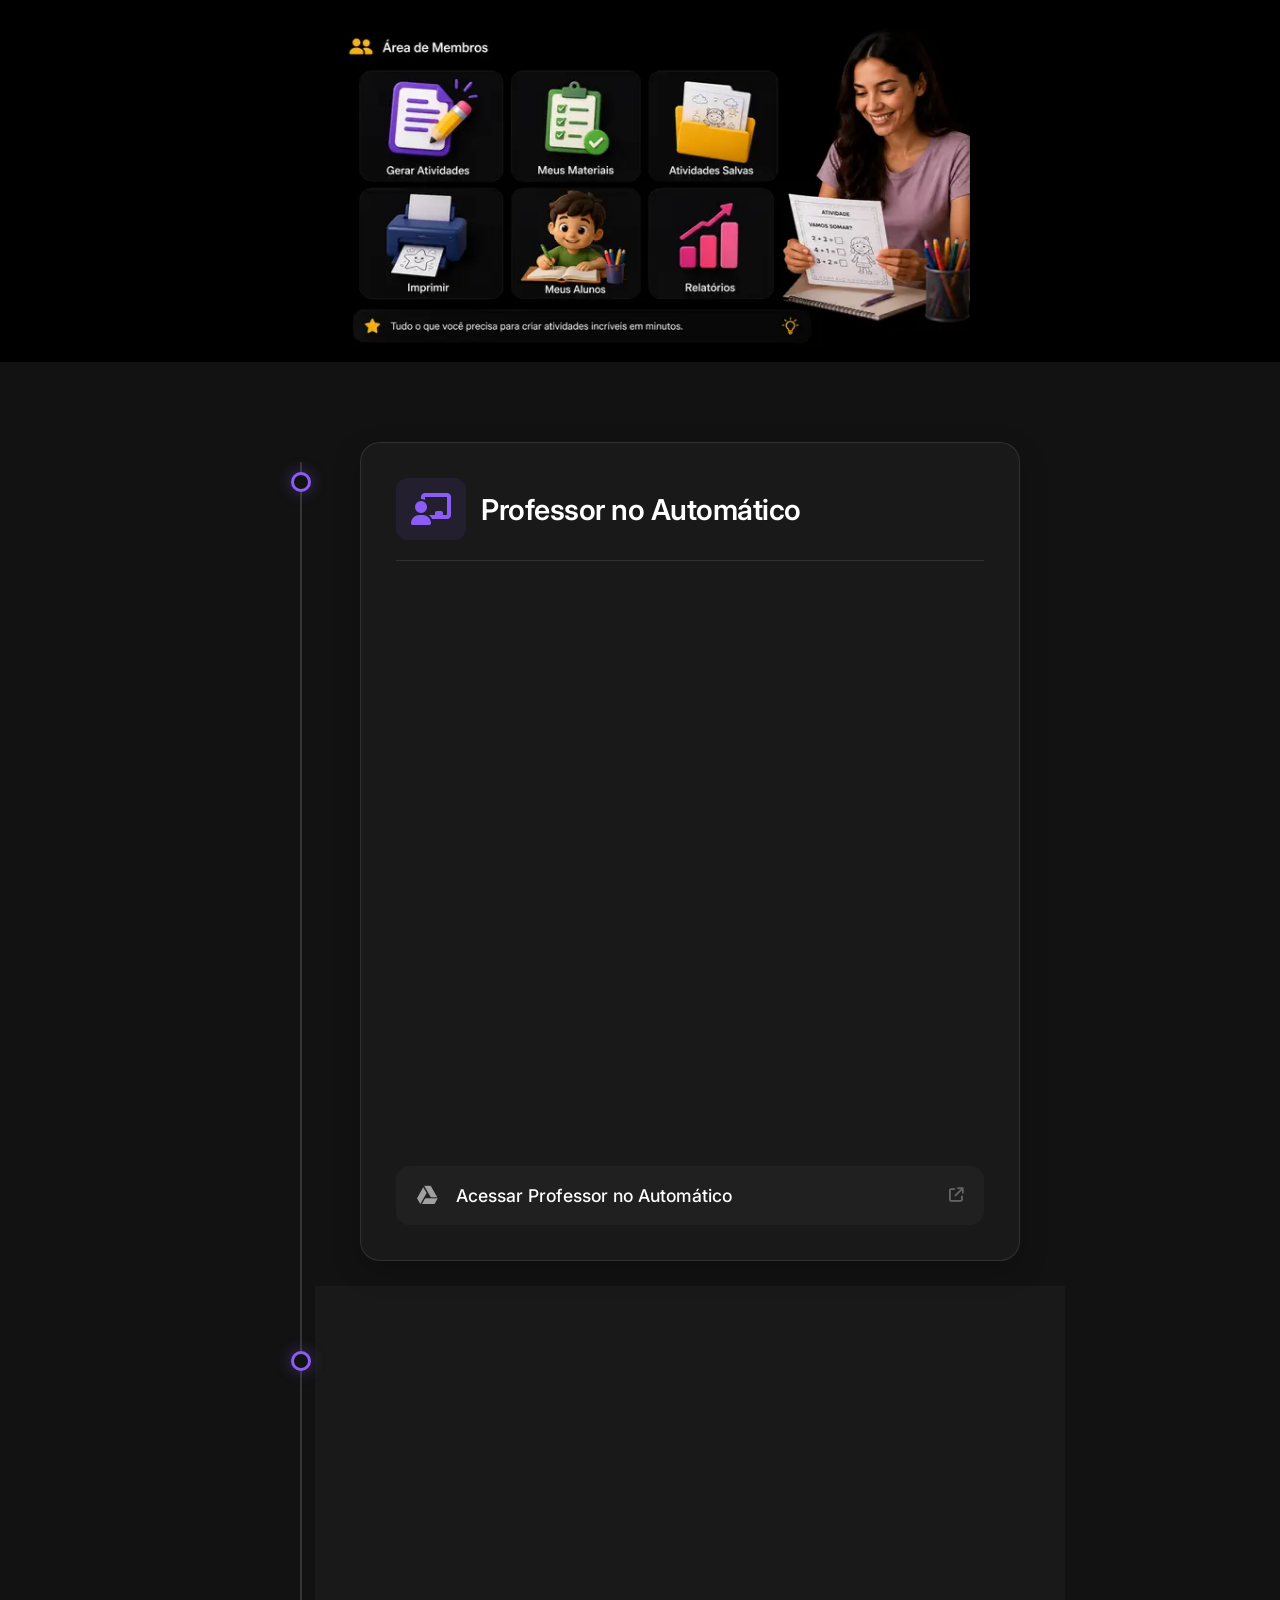
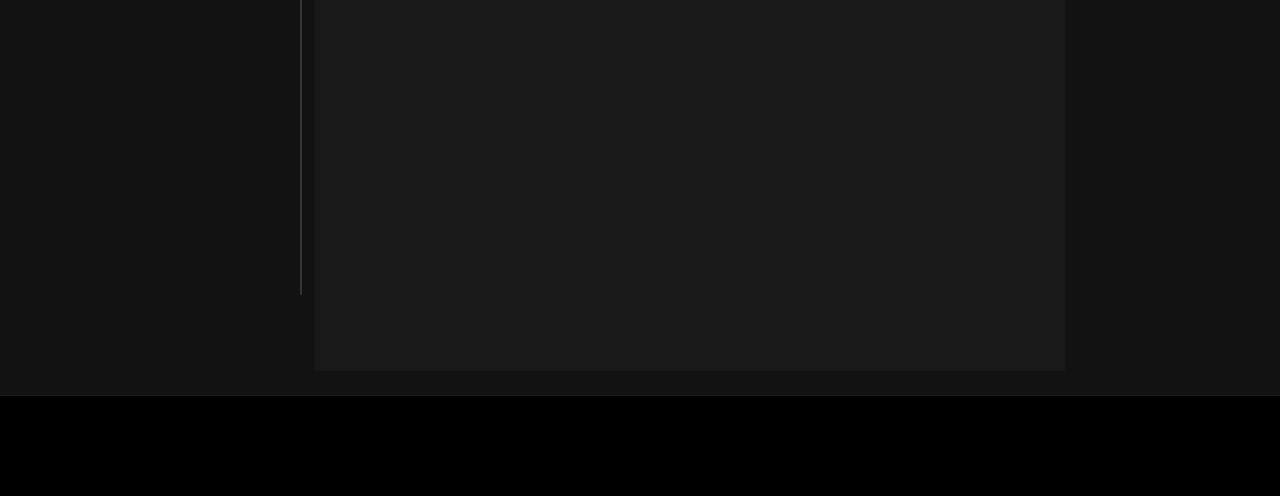
<file: m3423485/index.html>
<!DOCTYPE html>
<html lang="pt-BR">

<head>
    <meta charset="UTF-8">
    <meta name="viewport" content="width=device-width, initial-scale=1.0">
    <title>Área de Membros</title>
    <meta name="description" content="Área de membros exclusiva com materiais e bônus.">
    <link rel="stylesheet" href="styles.css">
    <link href="https://fonts.googleapis.com/css2?family=Inter:wght@300;400;600;700&display=swap" rel="stylesheet">
    <link rel="stylesheet" href="https://cdnjs.cloudflare.com/ajax/libs/font-awesome/6.4.0/css/all.min.css">
</head>

<body>
    <header class="banner">
        <div class="banner-content">
            <img src="banner.webp" alt="Banner Área de Membros" class="banner-image">
        </div>
    </header>

    <main class="content-area">
        <div class="timeline">
            <!-- Linha da Timeline -->
            <div class="timeline-line"></div>

            <!-- Módulo 1 -->
            <div class="timeline-item">
                <div class="timeline-dot"></div>
                <div class="timeline-content module-card">
                    <div class="module-header">
                        <i class="fa-solid fa-chalkboard-user"></i>
                        <h2>Professor no Automático</h2>
                    </div>
                    <div class="video-container" style="display: flex; justify-content: center; margin-bottom: 20px;">
                        <iframe width="315" height="560" src="https://www.youtube.com/embed/DuluKz6qPu0"
                            title="Instruções de uso" frameborder="0"
                            allow="accelerometer; autoplay; clipboard-write; encrypted-media; gyroscope; picture-in-picture; web-share"
                            allowfullscreen style="border-radius: 12px; max-width: 100%;"></iframe>
                    </div>
                    <ul class="resource-list">
                        <li>
                            <a href="https://drive.google.com/file/d/1egIlMkzZrb-KhrXT128IPv1jfbDRLkn_/view?usp=drive_link"
                                target="_blank" class="resource-link">
                                <i class="fa-brands fa-google-drive"></i>
                                <span>Acessar Professor no Automático</span>
                                <i class="fa-solid fa-arrow-up-right-from-square external-icon"></i>
                            </a>
                        </li>
                    </ul>
                </div>
            </div>

            <!-- Módulo 2 -->
            <div class="timeline-item">
                <div class="timeline-dot"></div>
                <div class="timeline-content module-card">
                    <div class="module-header">
                        <i class="fa-solid fa-gift"></i>
                        <h2>Bônus</h2>
                    </div>
                    <ul class="resource-list">
                        <li>
                            <a href="https://drive.google.com/file/d/1o-RhXbFbGSrylGIC-ZZ5IxjxWf1n4xnk/view?usp=drive_link"
                                target="_blank" class="resource-link">
                                <i class="fa-brands fa-google-drive"></i>
                                <span>Textos & Interpretação</span>
                                <i class="fa-solid fa-download external-icon"></i>
                            </a>
                        </li>
                        <li>
                            <a href="https://drive.google.com/file/d/1DrE4zF_CAa_OnO2vmrLhhNZ21Z7H7tk9/view?usp=drive_link"
                                target="_blank" class="resource-link">
                                <i class="fa-brands fa-google-drive"></i>
                                <span>Problemas Matemáticos</span>
                                <i class="fa-solid fa-download external-icon"></i>
                            </a>
                        </li>
                        <li>
                            <a href="https://drive.google.com/file/d/1ABBWiKLnCwA_LH4ado8aJXydt87VJbWr/view?usp=drive_link"
                                target="_blank" class="resource-link">
                                <i class="fa-brands fa-google-drive"></i>
                                <span>Avaliações Prontas</span>
                                <i class="fa-solid fa-download external-icon"></i>
                            </a>
                        </li>
                        <li>
                            <a href="https://drive.google.com/file/d/14Bduf8tgq-cWQALCE3AuoYJXLocIjrC3/view?usp=drive_link"
                                target="_blank" class="resource-link">
                                <i class="fa-brands fa-google-drive"></i>
                                <span>Planejamento Escolar</span>
                                <i class="fa-solid fa-download external-icon"></i>
                            </a>
                        </li>
                        <li>
                            <a href="https://drive.google.com/file/d/13XuSUder88Wn6oVNch-Q4dyd8jN_i396/view?usp=drive_link"
                                target="_blank" class="resource-link">
                                <i class="fa-brands fa-google-drive"></i>
                                <span>Inclusão Escolar</span>
                                <i class="fa-solid fa-download external-icon"></i>
                            </a>
                        </li>
                        <li>
                            <a href="https://drive.google.com/file/d/1-tBfLFA17deuRfJFV9ZdaMmweW8h6eJ4/view?usp=drive_link"
                                target="_blank" class="resource-link">
                                <i class="fa-brands fa-google-drive"></i>
                                <span>Relatórios & Pareceres</span>
                                <i class="fa-solid fa-download external-icon"></i>
                            </a>
                        </li>
                    </ul>
                </div>
            </div>

        </div>
    </main>

    <footer>
        <p>Feito com ❤️ Blacknous</p>
    </footer>
</body>

</html>
</file>
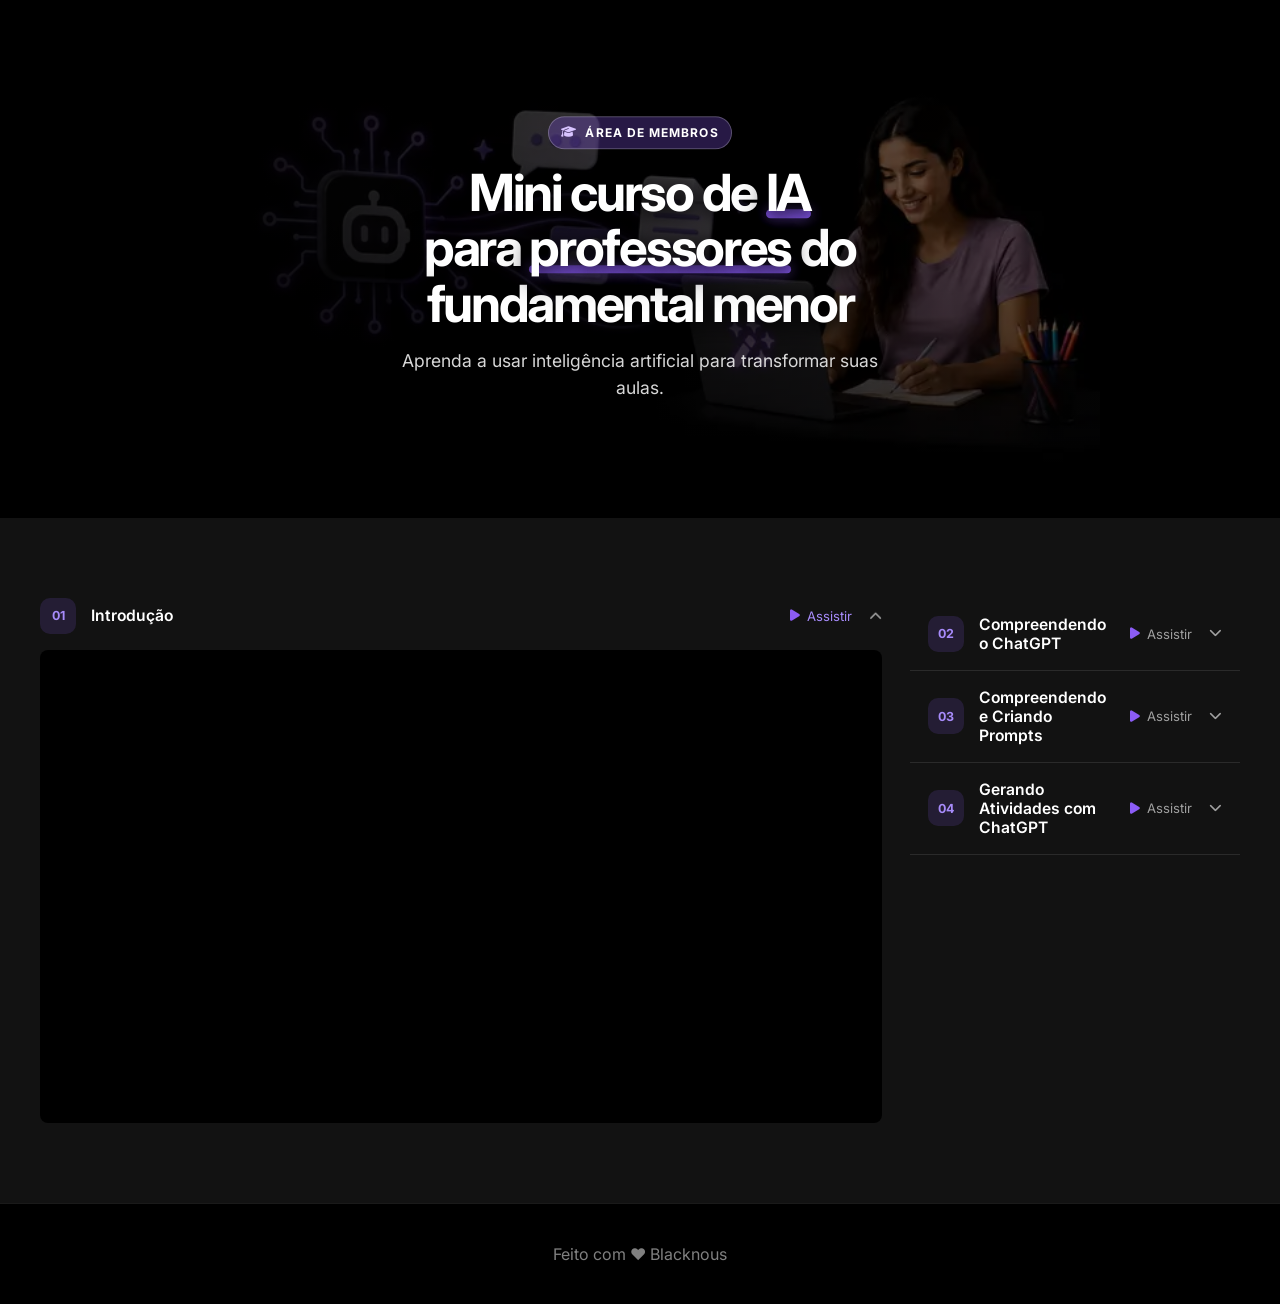
<file: m8789456mcIApfm/index.html>
<!DOCTYPE html>
<html lang="pt-BR">
<head>
    <meta charset="UTF-8">
    <meta name="viewport" content="width=device-width, initial-scale=1.0">
    <title>Área de Membros</title>
    <meta name="description" content="Área de membros exclusiva com aulas em vídeo.">
    <link rel="stylesheet" href="styles.css">
    <link href="https://fonts.googleapis.com/css2?family=Inter:wght@300;400;600;700&display=swap" rel="stylesheet">
    <link rel="stylesheet" href="https://cdnjs.cloudflare.com/ajax/libs/font-awesome/6.4.0/css/all.min.css">
</head>
<body>
    <header class="banner">
        <div class="banner-content">
            <img src="banner.webp" alt="Banner Área de Membros" class="banner-image">
            <div class="banner-overlay"></div>
            <div class="banner-course-title">
                <span class="banner-label"><i class="fa-solid fa-graduation-cap"></i> Área de membros</span>
                <h1>Mini curso de <span class="title-highlight">IA</span> para <span class="title-highlight">professores</span> do fundamental menor</h1>
                <p>Aprenda a usar inteligência artificial para transformar suas aulas.</p>
            </div>
            <p class="compact-course-title">IA para Professores</p>
        </div>
    </header>

    <main class="content-area">
        <div class="timeline">
            <div class="timeline-line"></div>
            <section class="timeline-item" aria-labelledby="course-title">
                <div class="timeline-dot"></div>
                <div class="timeline-content module-card">
                    <div class="lesson-list" data-video-lessons>
                        <article class="lesson" data-video-id="qLUZzoJEXCo">
                            <button class="lesson-trigger" type="button" aria-expanded="false">
                                <span class="lesson-number">01</span><span class="lesson-title">Introdução</span><span class="lesson-action"><i class="fa-solid fa-play"></i><span>Assistir</span></span><i class="fa-solid fa-chevron-down lesson-chevron"></i>
                            </button>
                            <div class="lesson-panel" hidden><div class="video-container"></div></div>
                        </article>
                        <article class="lesson" data-video-id="f3WrvFZ7WIg">
                            <button class="lesson-trigger" type="button" aria-expanded="false">
                                <span class="lesson-number">02</span><span class="lesson-title">Compreendendo o ChatGPT</span><span class="lesson-action"><i class="fa-solid fa-play"></i><span>Assistir</span></span><i class="fa-solid fa-chevron-down lesson-chevron"></i>
                            </button>
                            <div class="lesson-panel" hidden><div class="video-container"></div></div>
                        </article>
                        <article class="lesson" data-video-id="fV4elBJexwg">
                            <button class="lesson-trigger" type="button" aria-expanded="false">
                                <span class="lesson-number">03</span><span class="lesson-title">Compreendendo e Criando Prompts</span><span class="lesson-action"><i class="fa-solid fa-play"></i><span>Assistir</span></span><i class="fa-solid fa-chevron-down lesson-chevron"></i>
                            </button>
                            <div class="lesson-panel" hidden><div class="video-container"></div></div>
                        </article>
                        <article class="lesson" data-video-id="g5GNjkk5A2M">
                            <button class="lesson-trigger" type="button" aria-expanded="false">
                                <span class="lesson-number">04</span><span class="lesson-title">Gerando Atividades com ChatGPT</span><span class="lesson-action"><i class="fa-solid fa-play"></i><span>Assistir</span></span><i class="fa-solid fa-chevron-down lesson-chevron"></i>
                            </button>
                            <div class="lesson-panel" hidden><div class="video-container"></div></div>
                        </article>
                    </div>
                </div>
            </section>
        </div>
    </main>
    <footer><p>Feito com ❤️ Blacknous</p></footer>

    <script>
        const lessons = document.querySelectorAll('.lesson');
        const enterFocusMode = () => document.body.classList.add('focus-mode');
        function closeLesson(lesson) {
            lesson.classList.remove('is-open');
            const trigger = lesson.querySelector('.lesson-trigger');
            const panel = lesson.querySelector('.lesson-panel');
            trigger.setAttribute('aria-expanded', 'false');
            panel.hidden = true;
            panel.querySelector('.video-container').replaceChildren();
        }
        function openLesson(lesson, autoplay = true) {
            lessons.forEach(item => { if (item !== lesson) closeLesson(item); });
            lesson.classList.add('is-open');
            const trigger = lesson.querySelector('.lesson-trigger');
            const panel = lesson.querySelector('.lesson-panel');
            trigger.setAttribute('aria-expanded', 'true');
            panel.hidden = false;
            const frame = document.createElement('iframe');
            frame.src = `https://www.youtube.com/embed/${lesson.dataset.videoId}?autoplay=${autoplay ? 1 : 0}&rel=0`;
            frame.title = lesson.querySelector('.lesson-title').textContent;
            frame.allow = 'accelerometer; autoplay; clipboard-write; encrypted-media; gyroscope; picture-in-picture; web-share';
            frame.allowFullscreen = true;
            panel.querySelector('.video-container').replaceChildren(frame);
        }
        lessons.forEach(lesson => lesson.querySelector('.lesson-trigger').addEventListener('click', () => {
            enterFocusMode();
            if (!lesson.classList.contains('is-open')) openLesson(lesson);
        }));
        window.addEventListener('blur', () => {
            window.setTimeout(() => {
                if (document.activeElement?.tagName === 'IFRAME') enterFocusMode();
            }, 0);
        });
        openLesson(lessons[0], false);
    </script>
</body>
</html>
</file>
<file: m3423485/styles.css>
:root {
    --black-dark: #000000;
    --black-light: #121212;
    --card-bg: rgba(30, 30, 30, 0.6);
    --card-border: rgba(255, 255, 255, 0.1);
    --accent: #8b5cf6; /* Vibrant purple accent for modern look */
    --accent-hover: #a78bfa;
    --text-primary: #ffffff;
    --text-secondary: #a0a0a0;
    --timeline-color: rgba(255, 255, 255, 0.15);
}

* {
    margin: 0;
    padding: 0;
    box-sizing: border-box;
    font-family: 'Inter', sans-serif;
}

body {
    background-color: var(--black-light);
    color: var(--text-primary);
    display: flex;
    flex-direction: column;
    min-height: 100vh;
    overflow-x: hidden;
}

/* Banner */
.banner {
    background-color: var(--black-dark);
    padding: 0;
    text-align: center;
    position: relative;
    overflow: hidden;
    display: flex;
    justify-content: center;
}

.banner-content {
    position: relative;
    z-index: 1;
    width: 100%;
    max-width: 660px;
}

.banner-image {
    max-width: 100%;
    height: auto;
    object-fit: contain;
    animation: fadeInDown 1s ease;
    display: block;
    margin: 0 auto;
}

/* Timeline Area */
.content-area {
    flex: 1;
    padding: 80px 20px;
    max-width: 800px;
    margin: 0 auto;
    width: 100%;
}

.timeline {
    position: relative;
}

.timeline-line {
    position: absolute;
    left: 40px;
    top: 20px;
    bottom: 20px;
    width: 2px;
    background-color: var(--timeline-color);
    border-radius: 2px;
}

.timeline-item {
    position: relative;
    margin-bottom: 60px;
    padding-left: 100px;
    opacity: 0;
    transform: translateY(30px);
    animation: fadeInUp 0.8s forwards;
}

.timeline-item:nth-child(2) { animation-delay: 0.2s; }
.timeline-item:nth-child(3) { animation-delay: 0.4s; }

.timeline-item:last-child {
    margin-bottom: 0;
}

.timeline-dot {
    position: absolute;
    left: 31px;
    top: 30px;
    width: 20px;
    height: 20px;
    border-radius: 50%;
    background-color: var(--black-light);
    border: 3px solid var(--accent);
    box-shadow: 0 0 15px rgba(139, 92, 246, 0.4);
    z-index: 2;
    transition: all 0.4s cubic-bezier(0.175, 0.885, 0.32, 1.275);
}

.timeline-item:hover .timeline-dot {
    background-color: var(--accent);
    transform: scale(1.3);
    box-shadow: 0 0 20px rgba(139, 92, 246, 0.6);
}

/* Module Cards */
.module-card {
    background: var(--card-bg);
    border: 1px solid var(--card-border);
    border-radius: 20px;
    padding: 35px;
    backdrop-filter: blur(10px);
    -webkit-backdrop-filter: blur(10px);
    transition: all 0.4s ease;
    box-shadow: 0 10px 30px rgba(0, 0, 0, 0.2);
}

.module-card:hover {
    transform: translateY(-5px);
    box-shadow: 0 15px 40px rgba(0, 0, 0, 0.4);
    border-color: rgba(255, 255, 255, 0.15);
}

.module-header {
    display: flex;
    align-items: center;
    gap: 15px;
    margin-bottom: 25px;
    padding-bottom: 20px;
    border-bottom: 1px solid var(--card-border);
}

.module-header i {
    font-size: 2rem;
    color: var(--accent);
    background: rgba(139, 92, 246, 0.1);
    padding: 15px;
    border-radius: 12px;
}

.module-header h2 {
    font-size: 1.8rem;
    font-weight: 600;
    color: #fff;
    letter-spacing: -0.5px;
}

/* Resource Lists */
.resource-list {
    list-style: none;
    display: flex;
    flex-direction: column;
    gap: 12px;
}

.resource-link {
    display: flex;
    align-items: center;
    padding: 18px 20px;
    background-color: rgba(255, 255, 255, 0.03);
    border-radius: 14px;
    text-decoration: none;
    color: var(--text-primary);
    transition: all 0.3s ease;
    border: 1px solid transparent;
}

.resource-link:hover {
    background-color: rgba(255, 255, 255, 0.06);
    border-color: var(--card-border);
    transform: translateX(8px);
}

.resource-link i:first-child {
    font-size: 1.3rem;
    margin-right: 18px;
    color: var(--text-secondary);
    transition: color 0.3s ease, transform 0.3s ease;
}

.resource-link:hover i:first-child {
    color: var(--accent);
    transform: scale(1.1);
}

.resource-link span {
    flex: 1;
    font-size: 1.1rem;
    font-weight: 500;
}

.external-icon {
    font-size: 0.9rem !important;
    opacity: 0.3;
    transition: opacity 0.3s ease, color 0.3s ease;
}

.resource-link:hover .external-icon {
    opacity: 1;
    color: var(--accent) !important;
}

/* Footer */
footer {
    background-color: var(--black-dark);
    padding: 40px;
    text-align: center;
    border-top: 1px solid var(--card-border);
    margin-top: auto;
}

footer p {
    color: var(--text-secondary);
    font-size: 1rem;
    display: inline-flex;
    align-items: center;
    justify-content: center;
    gap: 8px;
    opacity: 0.8;
    transition: opacity 0.3s ease;
}

footer:hover p {
    opacity: 1;
}

/* Animations */
@keyframes fadeInUp {
    from {
        opacity: 0;
        transform: translateY(30px);
    }
    to {
        opacity: 1;
        transform: translateY(0);
    }
}

@keyframes fadeInDown {
    from {
        opacity: 0;
        transform: translateY(-30px);
    }
    to {
        opacity: 1;
        transform: translateY(0);
    }
}

/* Responsive adjustments */
@media (max-width: 768px) {
    .banner {
        padding: 0;
    }
    
    .banner-content {
        max-width: 100%;
        padding: 0 15px;
    }

    .content-area {
        padding: 40px 15px;
    }
    
    .timeline-line {
        display: none;
    }
    
    .timeline-item {
        padding-left: 0;
        margin-bottom: 40px;
    }
    
    .timeline-dot {
        display: none;
    }
    
    .module-card {
        padding: 25px 15px;
    }
    
    .module-header {
        flex-direction: column;
        align-items: flex-start;
        gap: 10px;
    }
    
    .module-header h2 {
        font-size: 1.5rem;
    }

    .resource-link {
        padding: 15px;
    }
    
    .resource-link span {
        font-size: 1rem;
    }

    .video-container iframe {
        width: 100% !important;
        height: auto !important;
        aspect-ratio: 9 / 16;
        max-width: 400px;
    }
}
</file>
<file: m8789456mcIApfm/styles.css>
:root {
    --black-dark: #000000;
    --black-light: #121212;
    --card-bg: rgba(30, 30, 30, 0.6);
    --card-border: rgba(255, 255, 255, 0.1);
    --accent: #8b5cf6; /* Vibrant purple accent for modern look */
    --accent-hover: #a78bfa;
    --text-primary: #ffffff;
    --text-secondary: #a0a0a0;
    --timeline-color: rgba(255, 255, 255, 0.15);
}

* {
    margin: 0;
    padding: 0;
    box-sizing: border-box;
    font-family: 'Inter', sans-serif;
}

body {
    background-color: var(--black-light);
    color: var(--text-primary);
    display: flex;
    flex-direction: column;
    min-height: 100vh;
    overflow-x: hidden;
}

/* Banner */
.banner {
    background-color: var(--black-dark);
    padding: 0;
    text-align: center;
    position: relative;
    overflow: hidden;
    display: flex;
    justify-content: center;
}

.banner-content {
    position: relative;
    z-index: 1;
    width: 100%;
    max-width: 920px;
}

.banner-image {
    width: 100%;
    min-height: 330px;
    object-fit: cover;
    animation: fadeInDown 1s ease;
    display: block;
    margin: 0 auto;
}

.banner-overlay {
    position: absolute;
    inset: 0;
    background: linear-gradient(90deg, rgba(0, 0, 0, 0.94) 0%, rgba(0, 0, 0, 0.75) 48%, rgba(0, 0, 0, 0.42) 100%), linear-gradient(0deg, rgba(0, 0, 0, 0.58), rgba(0, 0, 0, 0.12) 65%);
}

.banner-course-title {
    position: absolute;
    z-index: 2;
    top: 50%;
    left: 50%;
    width: min(620px, calc(100% - 48px));
    max-width: 620px;
    transform: translate(-50%, -50%);
    text-align: center;
    animation: bannerTitleIn 0.8s 0.15s both;
}

.banner-label {
    display: inline-flex;
    align-items: center;
    gap: 8px;
    margin-bottom: 16px;
    padding: 8px 12px;
    border: 1px solid rgba(255, 255, 255, 0.24);
    border-radius: 999px;
    background: rgba(139, 92, 246, 0.28);
    color: #fff;
    font-size: 0.75rem;
    font-weight: 700;
    letter-spacing: 0.09em;
    text-transform: uppercase;
}

.banner-label i { color: #d8c4ff; }

.banner-course-title h1 {
    color: #fff;
    font-size: clamp(1.8rem, 4vw, 3.35rem);
    line-height: 1.08;
    letter-spacing: -0.045em;
    text-wrap: balance;
    text-shadow: 0 3px 18px rgba(0, 0, 0, 0.95), 0 8px 34px rgba(0, 0, 0, 0.72);
}

.title-highlight {
    position: relative;
    display: inline-block;
    z-index: 0;
}

.title-highlight::after {
    position: absolute;
    z-index: -1;
    right: 0;
    bottom: 0.05em;
    left: 0;
    height: 0.16em;
    border-radius: 999px;
    background: var(--accent);
    box-shadow: 0 0 14px rgba(139, 92, 246, 0.75);
    content: '';
}

.banner-course-title p {
    max-width: 520px;
    margin: 16px auto 0;
    color: rgba(255, 255, 255, 0.84);
    font-size: clamp(0.95rem, 1.7vw, 1.1rem);
    line-height: 1.55;
}

.compact-course-title {
    display: none;
}

/* Focus mode: preserve space for the lesson player after a lesson is selected. */
body.focus-mode .banner {
    height: 64px;
    background: var(--black-dark);
    border-bottom: 1px solid var(--card-border);
}

body.focus-mode .banner-content {
    height: 64px;
    max-width: none;
}

body.focus-mode .banner-image,
body.focus-mode .banner-overlay,
body.focus-mode .banner-course-title {
    display: none;
}

body.focus-mode .compact-course-title {
    position: absolute;
    inset: 0;
    display: grid;
    place-items: center;
    color: #fff;
    font-size: clamp(1rem, 2vw, 1.18rem);
    font-weight: 700;
    letter-spacing: -0.02em;
}

body.focus-mode .content-area {
    padding-top: 40px;
}

/* Timeline Area */
.content-area {
    flex: 1;
    padding: 80px 20px;
    max-width: 800px;
    margin: 0 auto;
    width: 100%;
}

.timeline {
    position: relative;
}

.timeline-line {
    position: absolute;
    left: 40px;
    top: 20px;
    bottom: 20px;
    width: 2px;
    background-color: var(--timeline-color);
    border-radius: 2px;
}

.timeline-item {
    position: relative;
    margin-bottom: 60px;
    padding-left: 100px;
    opacity: 0;
    transform: translateY(30px);
    animation: fadeInUp 0.8s forwards;
}

.timeline-item:nth-child(2) { animation-delay: 0.2s; }
.timeline-item:nth-child(3) { animation-delay: 0.4s; }

.timeline-item:last-child {
    margin-bottom: 0;
}

.timeline-dot {
    position: absolute;
    left: 31px;
    top: 30px;
    width: 20px;
    height: 20px;
    border-radius: 50%;
    background-color: var(--black-light);
    border: 3px solid var(--accent);
    box-shadow: 0 0 15px rgba(139, 92, 246, 0.4);
    z-index: 2;
    transition: all 0.4s cubic-bezier(0.175, 0.885, 0.32, 1.275);
}

.timeline-item:hover .timeline-dot {
    background-color: var(--accent);
    transform: scale(1.3);
    box-shadow: 0 0 20px rgba(139, 92, 246, 0.6);
}

/* Module Cards */
.module-card {
    padding: 0;
}

.module-card:hover {
    transform: none;
}

.module-header {
    display: flex;
    align-items: center;
    gap: 15px;
    margin-bottom: 25px;
    padding-bottom: 20px;
    border-bottom: 1px solid var(--card-border);
}

.module-header i {
    font-size: 2rem;
    color: var(--accent);
    background: rgba(139, 92, 246, 0.1);
    padding: 15px;
    border-radius: 12px;
}

.module-header h2 {
    font-size: 1.8rem;
    font-weight: 600;
    color: #fff;
    letter-spacing: -0.5px;
}

.module-header h1 {
    font-size: 1.8rem;
    font-weight: 600;
    color: #fff;
    letter-spacing: -0.5px;
}

.eyebrow {
    display: block;
    margin-bottom: 6px;
    color: var(--accent-hover);
    font-size: 0.72rem;
    font-weight: 700;
    letter-spacing: 0.12em;
}

.module-intro {
    margin: -5px 0 25px;
    color: var(--text-secondary);
    font-size: 0.95rem;
    line-height: 1.6;
}

/* Video member area */
.lesson-list {
    display: flex;
    flex-direction: column;
    gap: 0;
}

.lesson {
    overflow: hidden;
    border-bottom: 1px solid var(--card-border);
    transition: border-color 0.25s ease, background 0.25s ease;
}

.lesson:hover, .lesson.is-open {
    border-color: rgba(139, 92, 246, 0.55);
    background: transparent;
}

.lesson-trigger {
    width: 100%;
    display: flex;
    align-items: center;
    gap: 15px;
    padding: 17px 18px;
    border: 0;
    color: var(--text-primary);
    background: transparent;
    cursor: pointer;
    text-align: left;
    font: inherit;
}

.lesson-number {
    display: grid;
    width: 36px;
    height: 36px;
    flex: 0 0 36px;
    place-items: center;
    border-radius: 10px;
    background: rgba(139, 92, 246, 0.15);
    color: var(--accent-hover);
    font-size: 0.78rem;
    font-weight: 700;
}

.lesson-title { flex: 1; font-weight: 600; font-size: 0.98rem; }
.lesson-action { display: inline-flex; align-items: center; gap: 7px; color: var(--text-secondary); font-size: 0.82rem; }
.lesson-action i { color: var(--accent); }
.lesson-chevron { margin-left: 2px; color: var(--text-secondary); font-size: 0.8rem; transition: transform 0.25s ease; }
.lesson.is-open .lesson-chevron { transform: rotate(180deg); }
.lesson.is-open .lesson-action { color: var(--accent-hover); }

.lesson-panel { padding: 0 18px 18px; }
.video-container { overflow: hidden; border-radius: 8px; background: #000; aspect-ratio: 16 / 9; }
.video-container iframe { display: block; width: 100%; height: 100%; border: 0; }

/* Resource Lists */
.resource-list {
    list-style: none;
    display: flex;
    flex-direction: column;
    gap: 12px;
}

.resource-link {
    display: flex;
    align-items: center;
    padding: 18px 20px;
    background-color: rgba(255, 255, 255, 0.03);
    border-radius: 14px;
    text-decoration: none;
    color: var(--text-primary);
    transition: all 0.3s ease;
    border: 1px solid transparent;
}

.resource-link:hover {
    background-color: rgba(255, 255, 255, 0.06);
    border-color: var(--card-border);
    transform: translateX(8px);
}

.resource-link i:first-child {
    font-size: 1.3rem;
    margin-right: 18px;
    color: var(--text-secondary);
    transition: color 0.3s ease, transform 0.3s ease;
}

.resource-link:hover i:first-child {
    color: var(--accent);
    transform: scale(1.1);
}

.resource-link span {
    flex: 1;
    font-size: 1.1rem;
    font-weight: 500;
}

.external-icon {
    font-size: 0.9rem !important;
    opacity: 0.3;
    transition: opacity 0.3s ease, color 0.3s ease;
}

.resource-link:hover .external-icon {
    opacity: 1;
    color: var(--accent) !important;
}

/* Footer */
footer {
    background-color: var(--black-dark);
    padding: 40px;
    text-align: center;
    border-top: 1px solid var(--card-border);
    margin-top: auto;
}

footer p {
    color: var(--text-secondary);
    font-size: 1rem;
    display: inline-flex;
    align-items: center;
    justify-content: center;
    gap: 8px;
    opacity: 0.8;
    transition: opacity 0.3s ease;
}

footer:hover p {
    opacity: 1;
}

/* Animations */
@keyframes fadeInUp {
    from {
        opacity: 0;
        transform: translateY(30px);
    }
    to {
        opacity: 1;
        transform: translateY(0);
    }
}

@keyframes fadeInDown {
    from {
        opacity: 0;
        transform: translateY(-30px);
    }
    to {
        opacity: 1;
        transform: translateY(0);
    }
}

/* Responsive adjustments */
@media (max-width: 768px) {
    .banner {
        padding: 0;
    }
    
    .banner-content {
        max-width: 100%;
        padding: 0;
    }

    .banner-image { min-height: 390px; }
    .banner-overlay { background: linear-gradient(0deg, rgba(0, 0, 0, 0.94) 0%, rgba(0, 0, 0, 0.68) 48%, rgba(0, 0, 0, 0.38) 100%); }
    .banner-course-title { top: 50%; right: auto; bottom: auto; left: 50%; transform: translate(-50%, -50%); }
    .banner-label { margin-bottom: 12px; }
    .banner-course-title p { margin-top: 12px; }

    .content-area {
        padding: 40px 15px;
    }

    body.focus-mode .banner,
    body.focus-mode .banner-content {
        height: 56px;
    }

    body.focus-mode .content-area {
        padding-top: 28px;
    }
    
    .timeline-line {
        display: none;
    }
    
    .timeline-item {
        padding-left: 0;
        margin-bottom: 40px;
    }
    
    .timeline-dot {
        display: none;
    }
    
    .module-header {
        flex-direction: column;
        align-items: flex-start;
        gap: 10px;
    }
    
    .module-header h2, .module-header h1 {
        font-size: 1.5rem;
    }

    .resource-link {
        padding: 15px;
    }
    
    .resource-link span {
        font-size: 1rem;
    }

    .lesson-trigger { gap: 12px; padding: 16px 0; }
    .lesson-action span { display: none; }
    .lesson-panel { padding: 0 10px 10px; }
    .lesson.is-open { order: -1; }
}

@keyframes bannerTitleIn {
    from {
        opacity: 0;
        transform: translate(-50%, calc(-50% + 28px));
    }
    to {
        opacity: 1;
        transform: translate(-50%, -50%);
    }
}

@media (min-width: 769px) and (max-width: 1024px) {
    .banner-image { min-height: 350px; }
}

@media (max-width: 420px) {
    .banner-image { min-height: 430px; }
    .banner-course-title { width: calc(100% - 40px); }
    .banner-course-title h1 { font-size: 1.72rem; }
    .banner-label { font-size: 0.67rem; }
}

@media (min-width: 1025px) {
    .content-area {
        max-width: 1320px;
        padding-left: 40px;
        padding-right: 40px;
    }

    .timeline {
        width: 100%;
    }

    .timeline-line, .timeline-dot { display: none; }
    .timeline-item { padding-left: 0; }

    .lesson-list {
        display: grid;
        grid-template-columns: minmax(0, 1fr) 330px;
        grid-template-rows: repeat(4, min-content);
        align-items: start;
        gap: 0 28px;
    }

    .lesson { grid-column: 2; }

    .lesson.is-open {
        grid-column: 1;
        grid-row: 1 / span 4;
        border-bottom: 0;
    }

    .lesson.is-open .lesson-trigger { padding: 0 0 16px; }
    .lesson-panel { padding: 0; }
}

@media (min-width: 1025px) and (max-width: 1160px) {
    .lesson-list { grid-template-columns: minmax(0, 1fr) 280px; gap: 0 20px; }
    .lesson-trigger { gap: 10px; padding: 14px; }
    .lesson-action span { display: none; }
}
</file>
